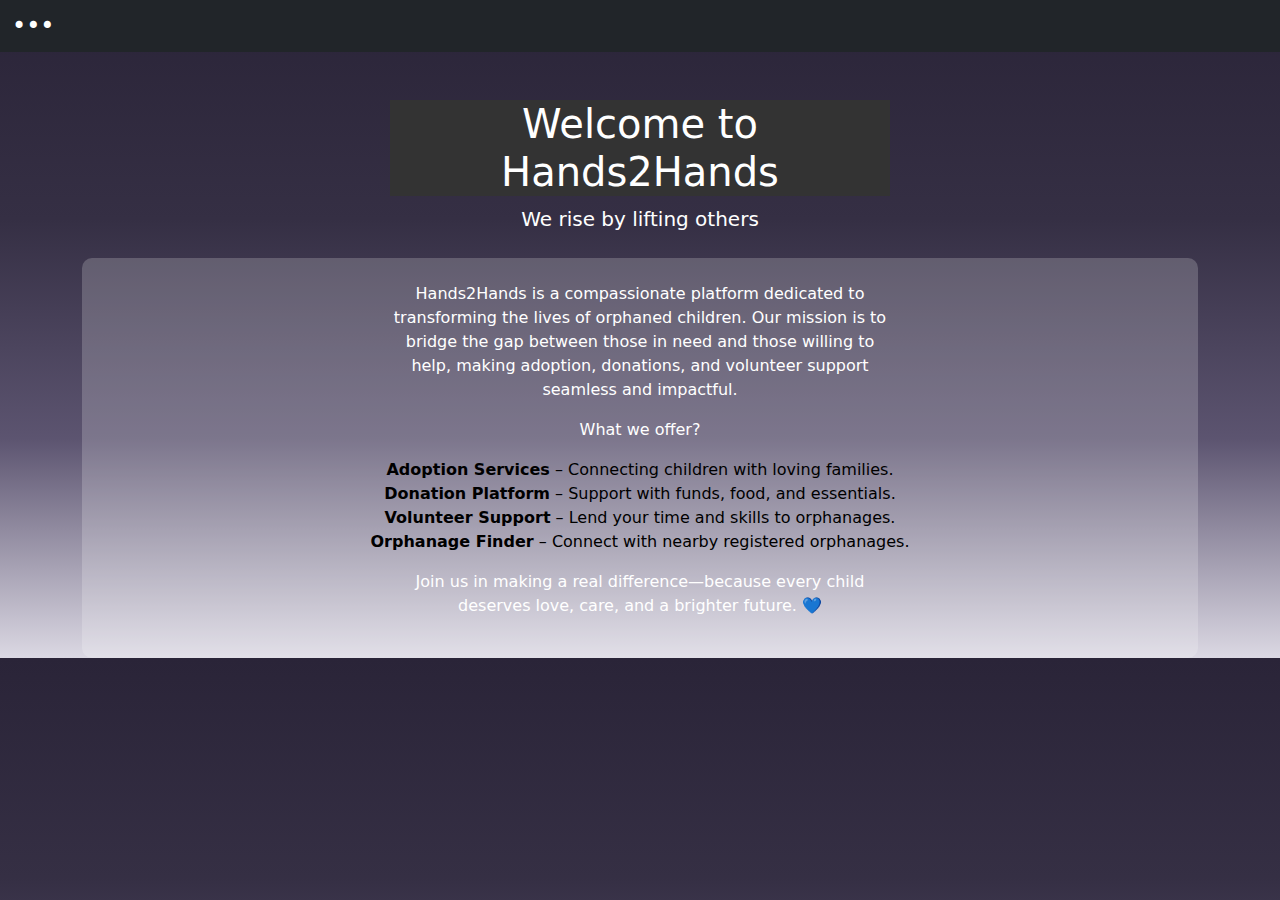
<file: index.html>
<!DOCTYPE html>
<html lang="en">
<head>
    <meta charset="UTF-8" />
    <meta name="viewport" content="width=device-width, initial-scale=1.0" />
    <title>Hands2Hands - Home</title>
    <link rel="stylesheet" href="https://cdn.jsdelivr.net/npm/bootstrap@5.3.0/dist/css/bootstrap.min.css" />
    <style>
            body {
    background: linear-gradient(to bottom, #2A2438, #352F44, #5C5470, #DBD8E3);
}

        }

        h1, p, .description-box, .btn-lg {
            opacity: 0;
            transform: translateY(50px);
            transition: opacity 1s ease-out, transform 1s ease-out;
        }

        .show {
            opacity: 1 !important;
            transform: translateY(0) !important;
        }

        h1, p {
            color: #ffffff;
            width: 500px;
        }

        .description-box {
            padding: 20px;
            background: rgba(255, 255, 255, 0.2);
            border-radius: 10px;
        }
        .btn-lg {
            background-color: #6A0572;
            color: #FFFFFF;
            border: none;
            padding: 12px 24px;
            font-size: 20px;
            border-radius: 8px;
            font-weight: bold;
            transition: all 0.3s ease;
        }

        .btn-lg:hover {
            background-color: #52034F;
        }

        
        .dropdown {
            position: relative;
            display: inline-block;
        }

        .dots {
            font-size: 24px;
            cursor: pointer;
            color: #ffffff;
        }

        .dropdown-content {
            display: none;
            position: absolute;
            background-color: #333;
            min-width: 160px;
            box-shadow: 0 8px 16px rgba(0,0,0,0.2);
            z-index: 1000;
            border-radius: 4px;
            overflow: hidden;
        }

        .dropdown-content div {
            padding: 12px 16px;
            color: #ffffff;
            cursor: pointer;
            transition: background-color 0.3s ease;
        }

        .dropdown-content div:hover {
            background-color: #52034F;
        }

        .dropdown.show .dropdown-content {
            display: block;
        }
    </style>
</head>
<body>

<!-- Navbar -->
<nav class="navbar navbar-expand-lg navbar-dark bg-dark">
    <div class="container-fluid">
        <div class="dropdown">
            <div class="dots" onclick="toggleDropdown()">&#8226;&#8226;&#8226;</div>
            <div class="dropdown-content" id="dropdownMenu">
                <div onclick="handleOption('login.html')">Login</div>
                <div onclick="handleOption('dashboard.html')">Dashboard</div>
                <div onclick="handleOption('children.html')">Children</div>
                <div onclick="handleOption('donat.html')">Donations</div>
                <div onclick="handleOption('adopt.html')">Adoption</div>
                <div onclick="handleOption('events.html')">Events</div>
                <div onclick="handleOption('report.html')">Report</div>
                <div onclick="handleOption('volunteer.html')">Volunteer</div>
                <div onclick="handleOption('contact.html')">Contact</div>
                
            </div>
        </div>
    </div>
</nav>

<!-- Main Content -->
<div class="container text-center">
    <center><h1 class="mt-5 animate" style="background-color: #333;">Welcome to Hands2Hands</h1>
    <p class="lead animate" style="color: white;"  >We rise by lifting others</p>

    <div class="description-box mt-4 p-4 animate">
        <p>
            Hands2Hands is a compassionate platform dedicated to transforming the lives of orphaned children. 
            Our mission is to bridge the gap between those in need and those willing to help, making adoption, 
            donations, and volunteer support seamless and impactful.
        </p>
        <ul class="list-unstyled">
            <p>What we offer?</p>
            <li style="color:#000000;"><strong>Adoption Services</strong> – Connecting children with loving families.</li>
            <li style="color:#000000"><strong>Donation Platform</strong> – Support with funds, food, and essentials.</li>
            <li style=color:#000000><strong>Volunteer Support</strong> – Lend your time and skills to orphanages.</li>
            <li style="color:#000000"><strong>Orphanage Finder</strong> – Connect with nearby registered orphanages.</li>
        </ul>
        <p>Join us in making a real difference—because every child deserves love, care, and a brighter future. 💙</p>
    </div>
</div>
</center>
<!-- Scripts -->
<script src="https://cdn.jsdelivr.net/npm/bootstrap@5.3.0/dist/js/bootstrap.bundle.min.js"></script>
<script>
    // Toggle dropdown menu
    function toggleDropdown() {
        const dropdown = document.querySelector('.dropdown');
        dropdown.classList.toggle('show');
    }

    // Handle dropdown options (navigate to different pages)
    function handleOption(page) {
        window.location.href = page;
    }

    // Close dropdown when clicking outside
    window.onclick = function(event) {
        if (!event.target.matches('.dots')) {
            const dropdown = document.querySelector('.dropdown');
            if (dropdown.classList.contains('show')) {
                dropdown.classList.remove('show');
            }
        }
    }

    // Reveal elements on scroll
    function revealOnScroll() {
        let elements = document.querySelectorAll('.animate');
        elements.forEach((element) => {
            let position = element.getBoundingClientRect().top;
            let windowHeight = window.innerHeight;

            if (position < windowHeight - 50) {
                element.classList.add('show');
            }
        });
    }

    window.addEventListener('scroll', revealOnScroll);
    window.addEventListener('load', revealOnScroll);
</script>

</body>
</html>
</file>
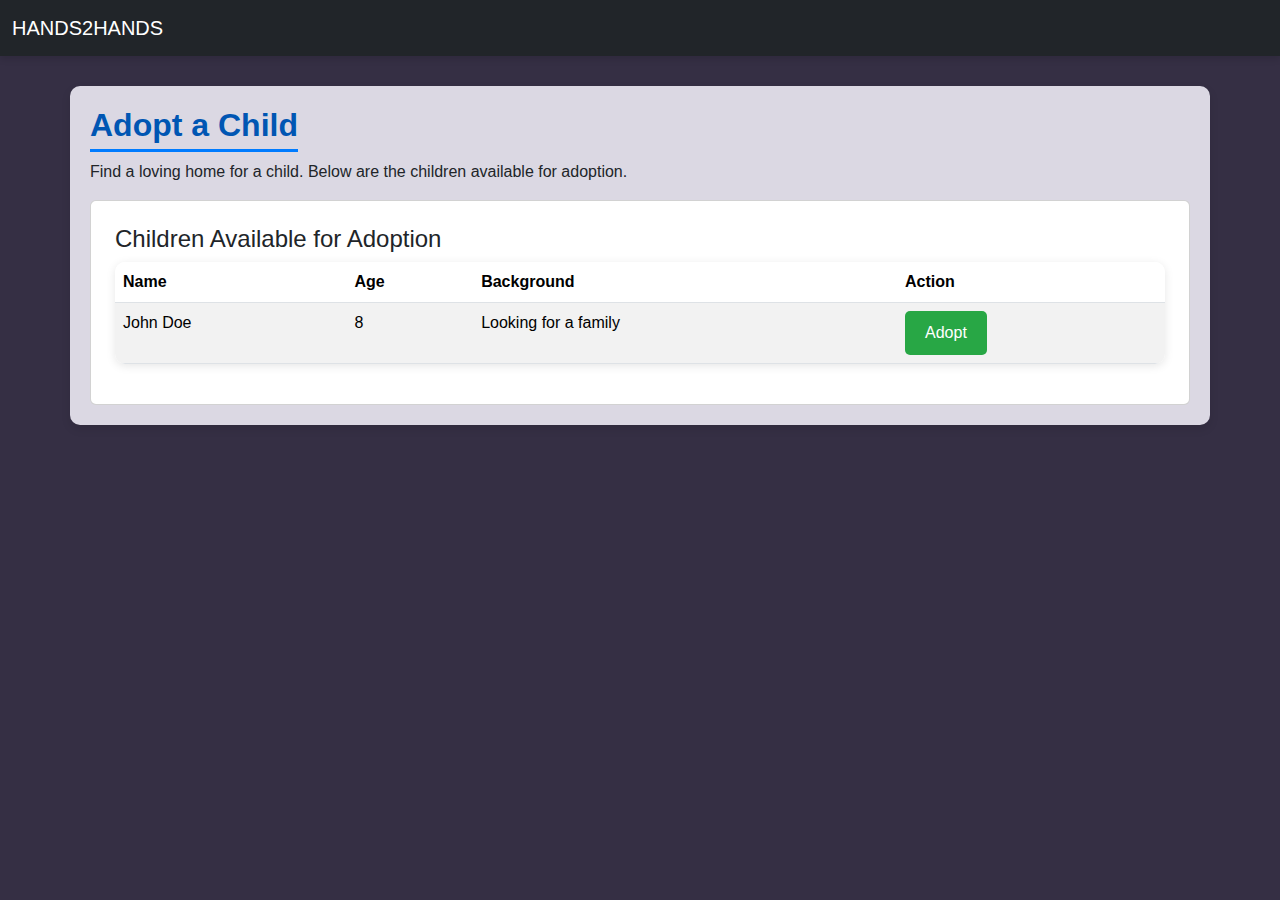
<file: adopt.html>
<!DOCTYPE html>
<html lang="en">
<head>
    <meta charset="UTF-8">
    <meta name="viewport" content="width=device-width, initial-scale=1.0">
    <title>Adoption - Orphanage Management</title>
    <link href="https://cdn.jsdelivr.net/npm/bootstrap@5.3.0/dist/css/bootstrap.min.css" rel="stylesheet">
    <style>
        body {
            background-color: #352f44;
            font-family: Arial, sans-serif;
        }
        .navbar {
            box-shadow: 0px 4px 6px rgba(0, 0, 0, 0.1);
        }
        .container {
            margin-top: 30px;
            background: #dbd8e3;
            padding: 20px;
            border-radius: 10px;
            box-shadow: 0px 4px 10px rgba(0, 0, 0, 0.1);
        }
        h2 {
            color: #0056b3;
            border-bottom: 3px solid #007bff;
            display: inline-block;
            padding-bottom: 5px;
            font-weight: bold;
        }
        .table {
            border-radius: 10px;
            overflow: hidden;
            box-shadow: 0 2px 10px rgba(0, 0, 0, 0.1);
        }
        .btn-success {
            background-color: #28a745;
            border: none;
            transition: 0.3s;
            padding: 10px 20px;
            font-size: 16px;
            border-radius: 5px;
        }
        .btn-success:hover {
            background-color: #1e7e34;
            transform: scale(1.05);
        }
    </style>
</head>
<body>
    <nav class="navbar navbar-expand-lg navbar-dark bg-dark">
        <div class="container-fluid">
            <a class="navbar-brand" href="main.html">HANDS2HANDS</a>
        </div>
    </nav>

    <div class="container">
        <h2>Adopt a Child</h2>
        <p>Find a loving home for a child. Below are the children available for adoption.</p>

        <div class="card p-4">
            <h4>Children Available for Adoption</h4>
            <table class="table table-striped">
                <thead>
                    <tr>
                        <th>Name</th>
                        <th>Age</th>
                        <th>Background</th>
                        <th>Action</th>
                    </tr>
                </thead>
                <tbody>
                    <tr>
                        <td>John Doe</td>
                        <td>8</td>
                        <td>Looking for a family</td>
                        <td><button class="btn btn-success">Adopt</button></td>
                    </tr>
                </tbody>
            </table>
        </div>
    </div>

    <script src="https://cdn.jsdelivr.net/npm/bootstrap@5.3.0/dist/js/bootstrap.bundle.min.js"></script>
</body>
</html>
</file>
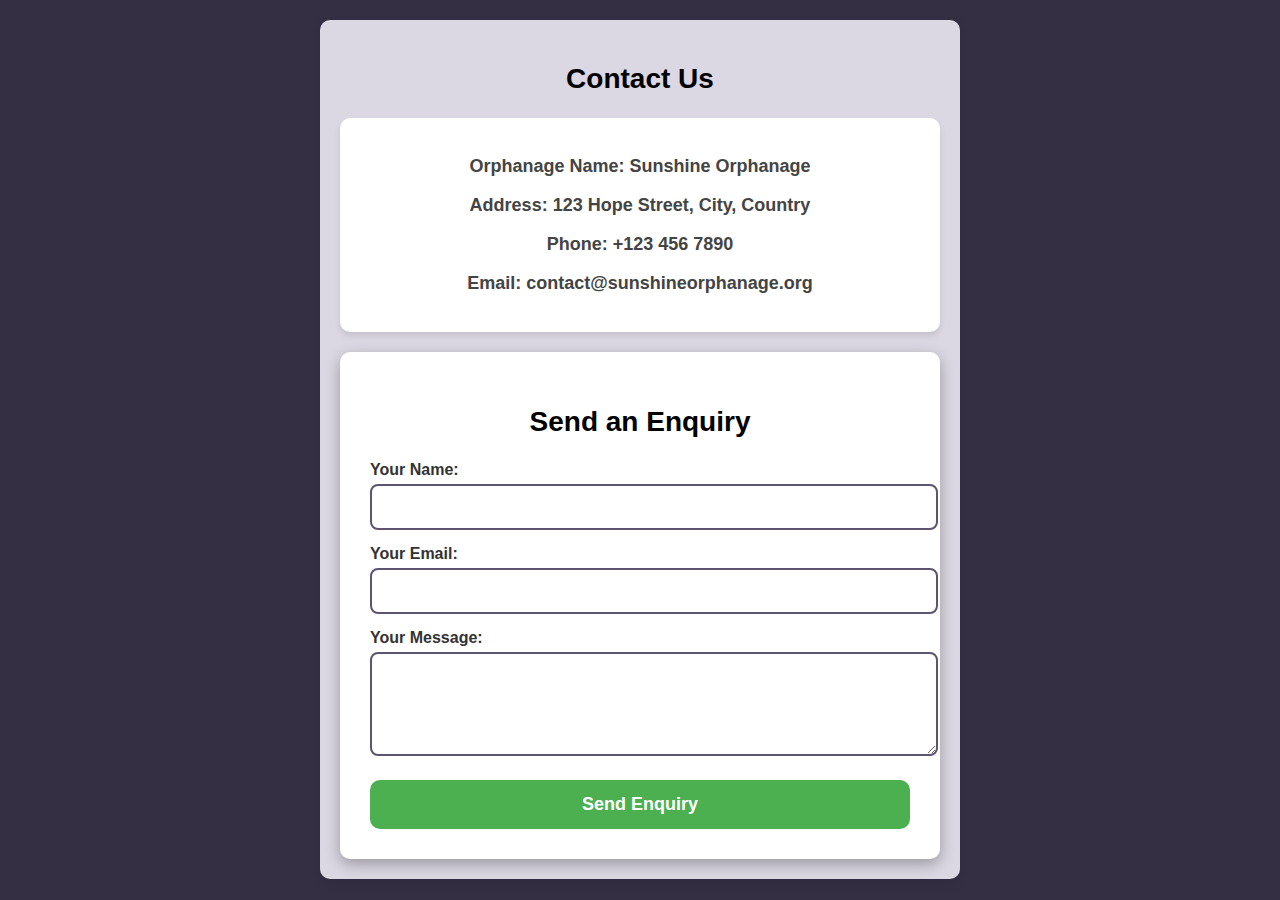
<file: contact.html>
<!DOCTYPE html>
<html lang="en">
<head>
    <meta charset="UTF-8">
    <meta name="viewport" content="width=device-width, initial-scale=1.0">
    <title>Contact Page - Orphanage Management System</title>
    <style>
        body {
            font-family: 'Arial', sans-serif;
            background-color: #352F44;
            color: #333;
            margin: 0;
            padding: 0;
        }
        .container {
            width: 90%;
            max-width: 600px;
            margin: 20px auto;
            padding: 20px;
            background: #dbd8e3;
            border-radius: 10px;
            box-shadow: 0 4px 10px rgba(0, 0, 0, 0.1);
        }
        h2 {
            text-align: center;
            color: black;
            font-size: 28px;
            font-weight: bold;
        }
        .contact-details {
            background: #fff;
            padding: 20px;
            border-radius: 10px;
            box-shadow: 0 4px 6px rgba(0, 0, 0, 0.1);
            text-align: center;
        }
        .contact-details p {
            font-size: 18px;
            color: #444;
            font-weight: bold;
        }
        .contact-form {
            background: #fff;
            padding: 30px;
            margin-top: 20px;
            border-radius: 10px;
            box-shadow: 0px 5px 15px rgba(0, 0, 0, 0.3);
        }
        .contact-form label {
            color: #333;
            font-size: 16px;
            display: block;
            margin-top: 15px;
            font-weight: bold;
        }
        .contact-form input, .contact-form textarea {
            width: 100%;
            padding: 12px;
            margin-top: 5px;
            border-radius: 8px;
            border: 2px solid #5c5470;
            font-size: 16px;
            transition: 0.3s;
        }
        .contact-form input:focus, .contact-form textarea:focus {
            border-color: #4caf50;
            outline: none;
            box-shadow: 0 0 8px rgba(76, 175, 80, 0.5);
        }
        .contact-form button {
            width: 100%;
            padding: 14px;
            background: #4caf50;
            color: white;
            border: none;
            border-radius: 10px;
            font-size: 18px;
            cursor: pointer;
            font-weight: bold;
            margin-top: 20px;
            transition: 0.3s;
        }
        .contact-form button:hover {
            background: #ff3b3b;
            transform: scale(1.05);
        }
    </style>
</head>
<body>
    <div class="container">
        <h2>Contact Us</h2>
        <div class="contact-details">
            <p><strong>Orphanage Name:</strong> Sunshine Orphanage</p>
            <p><strong>Address:</strong> 123 Hope Street, City, Country</p>
            <p><strong>Phone:</strong> +123 456 7890</p>
            <p><strong>Email:</strong> contact@sunshineorphanage.org</p>
        </div>
        
        <div class="contact-form">
            <h2>Send an Enquiry</h2>
            <form>
                <label for="name">Your Name:</label>
                <input type="text" id="name" name="name" required>
                
                <label for="email">Your Email:</label>
                <input type="email" id="email" name="email" required>
                
                <label for="message">Your Message:</label>
                <textarea id="message" name="message" rows="4" required></textarea>
                
                <button type="submit">Send Enquiry</button>
            </form>
        </div>
    </div>
</body>
</html>
</file>
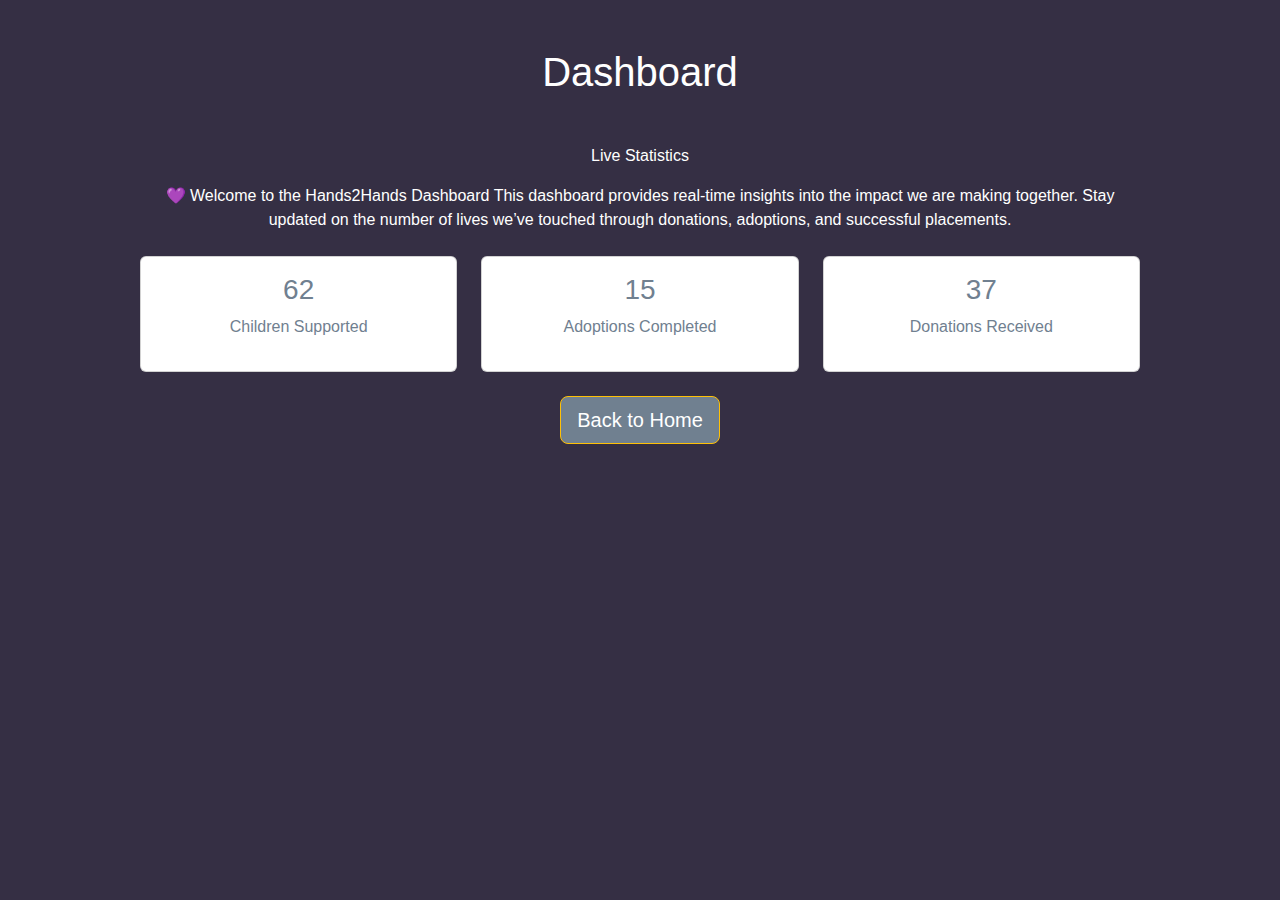
<file: dashboard.html>
<!DOCTYPE html>
<html lang="en">
<head>
    <meta charset="UTF-8">
    <meta name="viewport" content="width=device-width, initial-scale=1.0">
    <title>Hands2Hands - Dashboard</title>
    <link rel="stylesheet" href="https://cdn.jsdelivr.net/npm/bootstrap@5.3.0/dist/css/bootstrap.min.css">
    <link rel="stylesheet" href="homestyle.css">
    <script src="https://cdnjs.cloudflare.com/ajax/libs/jquery/3.6.0/jquery.min.js"></script>
</head>
<body>
    <style>
    body {
        background-color: #352F44;
        background-repeat: no-repeat;
        background-attachment: fixed;
        background-size: cover;

    }
    </style>
    
    <div class="container text-center text-light">
        <h1 class="mt-5" style="color: white">Dashboard</h1>
        <p class="mt-5" style="color: white">Live Statistics</p>
        <p style="color: white;">💜 Welcome to the Hands2Hands Dashboard

            This dashboard provides real-time insights into the impact we are making together. Stay updated on the number of lives we’ve touched through donations, adoptions, and successful placements.</p>
        <div class="row mt-4">
            <div class="col-md-4">
                <div class="card card-custom">
                    <div class="card-body">
                        <h3 class="count" data-count="500" style="color: slategray">0</h3>
                        <p style="color: slategray">Children Supported</p>
                    </div>
                </div>
            </div>
            <div class="col-md-4">
                <div class="card card-custom">
                    <div class="card-body">
                        <h3 class="count" data-count="120" style="color: slategray">0</h3>
                        <p style="color: slategray">Adoptions Completed</p>
                    </div>
                </div>
            </div>
            <div class="col-md-4">
                <div class="card card-custom">
                    <div class="card-body">
                        <h3 class="count" data-count="300" style="color: slategray">0</h3>
                        <p style="color: slategray">Donations Received</p>
                    </div>
                </div>
            </div>
        </div>

        <a href="index.html" class="btn btn-warning btn-lg mt-4" style="background-color: slategray; color: #FFFFFF">Back to Home</a>
    </div>

    <script>
        $(document).ready(function () {
            $('.count').each(function () {
                $(this).prop('Counter', 0).animate({
                    Counter: $(this).data('count')
                }, {
                    duration: 3000,
                    easing: 'swing',
                    step: function (now) {
                        $(this).text(Math.ceil(now));
                    }
                });
            });
        });
    </script>
</body>
</html>
</file>
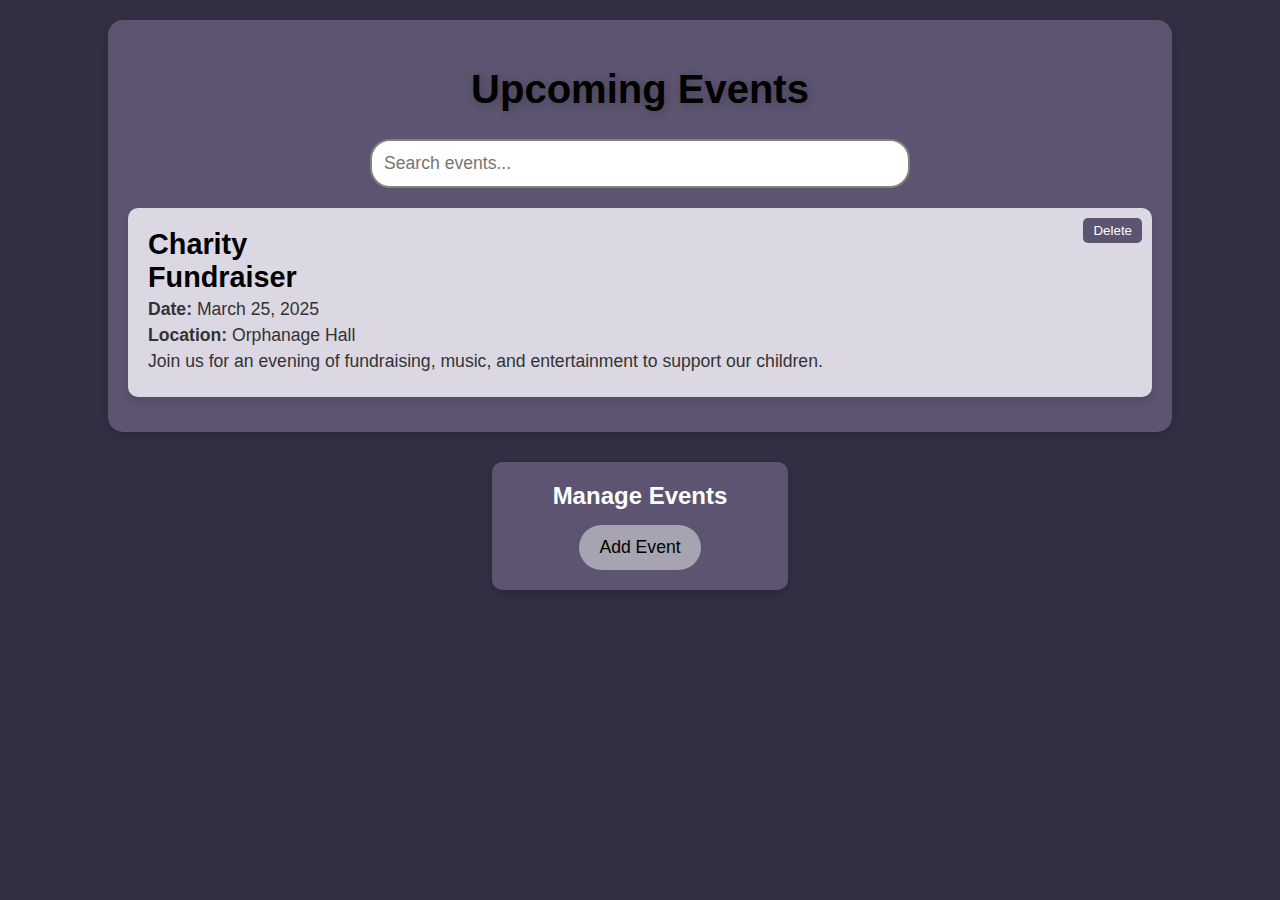
<file: events.html>
<!DOCTYPE html>
<html lang="en">
<head>
    <meta charset="UTF-8">
    <meta name="viewport" content="width=device-width, initial-scale=1.0">
    <title>Events - Orphanage Management System</title>
    
    <style>
        
        
        body {
            font-family: 'Poppins', sans-serif;
            margin: 0;
            padding: 0;
            background: #f5f5f5;
            color: white;
            background-color: #352f44;
        }
        .container {
            width: 80%;
            margin: 20px auto;
            padding: 20px;
            background: #5c5470;
            box-shadow: 0 4px 15px rgba(0, 0, 0, 0.2);
            border-radius: 15px;
            color: #333;
        }
        h1 {
            text-align: center;
            font-size: 2.5em;
            color: black;
            text-shadow: 2px 2px 10px rgba(0, 0, 0, 0.2);
        }
        .search-box {
            text-align: center;
            margin-bottom: 20px;
        }
        .search-box input {
            width: 50%;
            padding: 12px;
            border: 2px solid #85827c;
            border-radius: 20px;
            font-size: 1.1em;
            transition: 0.3s;
        }
        .search-box input:focus {
            border-color: #dbd8e3;
            outline: none;
        }
        .event {
            padding: 20px;
            margin: 15px 0;
            background: #dbd8e3;
            border-radius: 10px;
            box-shadow: 0 4px 8px rgba(0, 0, 0, 0.1);
            transition: transform 0.3s;
            position: relative;
        }
        .event:hover {
            transform: scale(1.03);
        }
        .event h2 {
            margin: 0;
            color: black;
            font-size: 1.8em;
            padding: auto;
            width: 100px;
        }
        .event p {
            margin: 5px 0;
            font-size: 1.1em;
        }
        .delete-btn {
            position: absolute;
            top: 10px;
            right: 10px;
            background: #5c5470;
            color: white;
            border: none;
            padding: 5px 10px;
            border-radius: 5px;
            cursor: pointer;
            transition: background 0.3s;
        }
        .delete-btn:hover {
            background: #c0392b;
        }
        .update-section {
            text-align: center;
            margin-top: 30px;
            padding: 20px;
            background: #5c5470;
            color: white;
            border-radius: 10px;
            box-shadow: 0 4px 10px #00000033;
            max-height: 200px;
            width: 20%; 
            margin-left: auto;
            margin-right: auto;
        }
        .update-section h2 {
            margin: 0 0 15px;
            text-align: center;
            
        }
        .update-btn {
            display: inline-block;
            padding: 12px 20px;
            background-color: #a7a4b1;
            color: black;
            border: none;
            border-radius: 25px;
            cursor: pointer;
            font-size: 1.1em;
            transition: background 0.3s, transform 0.2s;
        }
        .update-btn:hover {
            background-color: #cd6e57;
            transform: scale(1.1);
        }
    </style>
    <script>
        function searchEvents() {
            let input = document.getElementById('searchInput').value.toLowerCase();
            let events = document.getElementsByClassName('event');
            
            for (let i = 0; i < events.length; i++) {
                let title = events[i].getElementsByTagName('h2')[0].innerText.toLowerCase();
                if (title.includes(input)) {
                    events[i].style.display = "block";
                } else {
                    events[i].style.display = "none";
                }
            }
        }
        
        function addEvent() {
            let eventName = prompt("Enter event name:");
            let eventDate = prompt("Enter event date:");
            let eventLocation = prompt("Enter event location:");
            let eventDetails = prompt("Enter event details:");
            
            if (eventName && eventDate && eventLocation && eventDetails) {
                let eventContainer = document.createElement("div");
                eventContainer.classList.add("event");
                eventContainer.innerHTML = `
                    <h2>${eventName}</h2>
                    <p><strong>Date:</strong> ${eventDate}</p>
                    <p><strong>Location:</strong> ${eventLocation}</p>
                    <p>${eventDetails}</p>
                    <button class="delete-btn" onclick="deleteEvent(this)">Delete</button>
                `;
                document.getElementById("events-list").appendChild(eventContainer);
                alert("New event added successfully!");
            }
        }
        
        function deleteEvent(button) {
            if (confirm("Are you sure you want to delete this event?")) {
                button.parentElement.remove();
            }
        }
    </script>
</head>
<body>
    <div class="container">
        <h1>Upcoming Events</h1>
        
        <div class="search-box">
            <input type="text" id="searchInput" onkeyup="searchEvents()" placeholder="Search events...">
        </div>
        
        <div id="events-list">
            <div class="event">
                <h2>Charity Fundraiser</h2>
                <p><strong>Date:</strong> March 25, 2025</p>
                <p><strong>Location:</strong> Orphanage Hall</p>
                <p>Join us for an evening of fundraising, music, and entertainment to support our children.</p>
                <button class="delete-btn" onclick="deleteEvent(this)">Delete</button>
            </div>
        </div>
    </div>

    <div class="update-section">
        <h2>Manage Events</h2>
        <button class="update-btn" onclick="addEvent()">Add Event</button>
    </div>
</body>
</html>
</file>
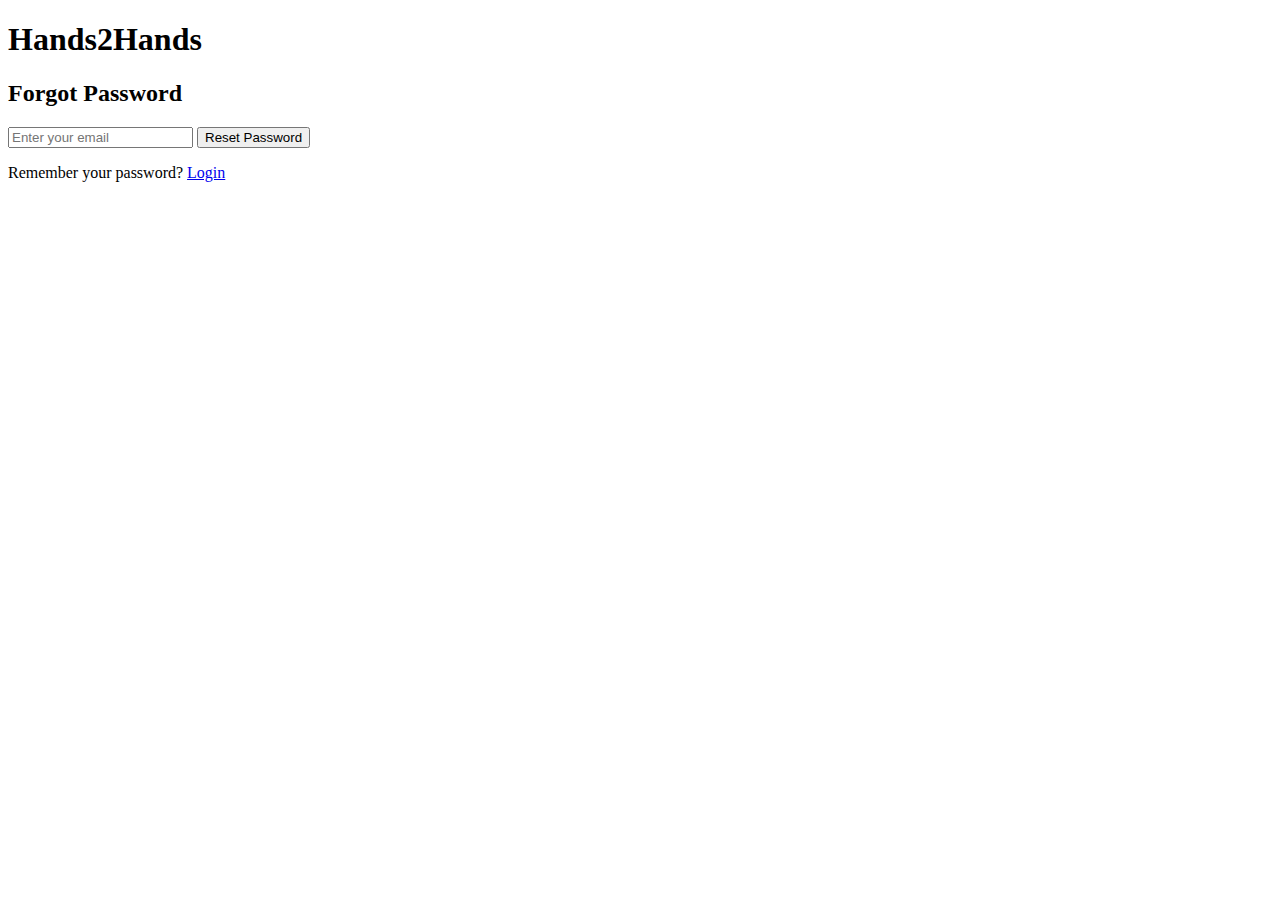
<file: forgotpass.html>
<!DOCTYPE html>
<html lang="en">
<head>
  <meta charset="UTF-8" />
  <meta name="viewport" content="width=device-width, initial-scale=1.0" />
  <link rel="stylesheet" href="./login.css" />
  <title>Forgot Password</title>
</head>
<body>
  <header>
    <h1>Hands2Hands</h1>
  </header>
  
  <div class="container">
    <form id="forgotPasswordForm">
      <h2>Forgot Password</h2>
      <input type="email" id="email" placeholder="Enter your email" required />
      <button type="submit">Reset Password</button>
      <p>
        Remember your password? <a href="login.html">Login</a>
      </p>
    </form>
  </div>

  <script src="script.js"></script>
</body>
</html>
</file>
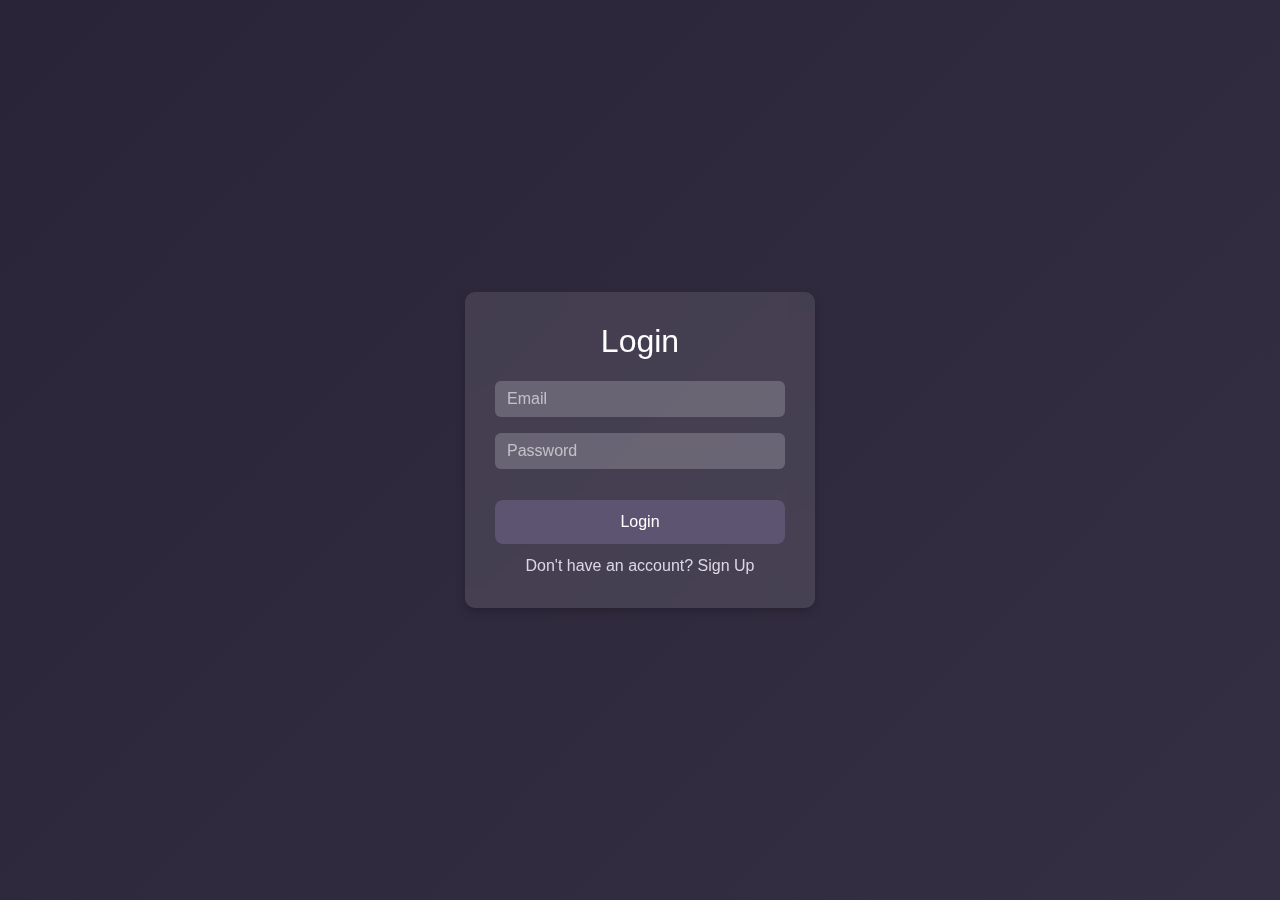
<file: login.html>
<!DOCTYPE html>
<html lang="en">
<head>
    <meta charset="UTF-8">
    <meta name="viewport" content="width=device-width, initial-scale=1.0">
    <title>Login & Signup</title>
    <link rel="stylesheet" href="https://cdn.jsdelivr.net/npm/bootstrap@5.3.0/dist/css/bootstrap.min.css">
    <style>
        body {
            background: linear-gradient(135deg, #2A2438, #352F44);
            height: 100vh;
            display: flex;
            justify-content: center;
            align-items: center;
            color: #fff;
            font-family: Arial, sans-serif;
        }

        .container {
            background: rgba(255, 255, 255, 0.1);
            padding: 30px;
            border-radius: 10px;
            backdrop-filter: blur(10px);
            text-align: center;
            box-shadow: 0 4px 10px rgba(0, 0, 0, 0.2);
            width: 350px;
        }

        h2 {
            margin-bottom: 20px;
        }

        .form-control {
            background: rgba(255, 255, 255, 0.2);
            border: none;
            color: #fff;
        }

        .form-control::placeholder {
            color: rgba(255, 255, 255, 0.6);
        }

        .btn-login {
            background: #5C5470;
            border: none;
            color: #fff;
            padding: 10px;
            width: 100%;
            margin-top: 15px;
            border-radius: 8px;
            transition: 0.3s;
        }

        .btn-login:hover {
            background: #DBD8E3;
            color: #352F44;
        }

        .toggle-link {
            color: #DBD8E3;
            cursor: pointer;
            margin-top: 10px;
            display: block;
            transition: color 0.3s;
        }

        .toggle-link:hover {
            color: #ffffff;
        }

        .hidden {
            display: none;
        }
    </style>
</head>
<body>
    <div class="container">
        <h2 id="formTitle">Login</h2>
        <form id="loginForm">
            <input type="email" class="form-control mb-3" placeholder="Email" required>
            <input type="password" class="form-control mb-3" placeholder="Password" required>
            <button type="submit" class="btn btn-login">Login</button>
        </form>
        
        <form id="signupForm" class="hidden">
            <input type="text" class="form-control mb-3" placeholder="Full Name" required>
            <input type="email" class="form-control mb-3" placeholder="Email" required>
            <input type="password" class="form-control mb-3" placeholder="Password" required>
            <button type="submit" class="btn btn-login">Sign Up</button>
        </form>
        
        <span class="toggle-link" onclick="toggleForm()">Don't have an account? Sign Up</span>
    </div>
    
    <script>
        function toggleForm() {
            const loginForm = document.getElementById('loginForm');
            const signupForm = document.getElementById('signupForm');
            const formTitle = document.getElementById('formTitle');
            const toggleLink = document.querySelector('.toggle-link');

            if (loginForm.classList.contains('hidden')) {
                loginForm.classList.remove('hidden');
                signupForm.classList.add('hidden');
                formTitle.innerText = 'Login';
                toggleLink.innerText = "Don't have an account? Sign Up";
            } else {
                loginForm.classList.add('hidden');
                signupForm.classList.remove('hidden');
                formTitle.innerText = 'Sign Up';
                toggleLink.innerText = "Already have an account? Login";
            }
        }
    </script>
</body>
</html>
</file>
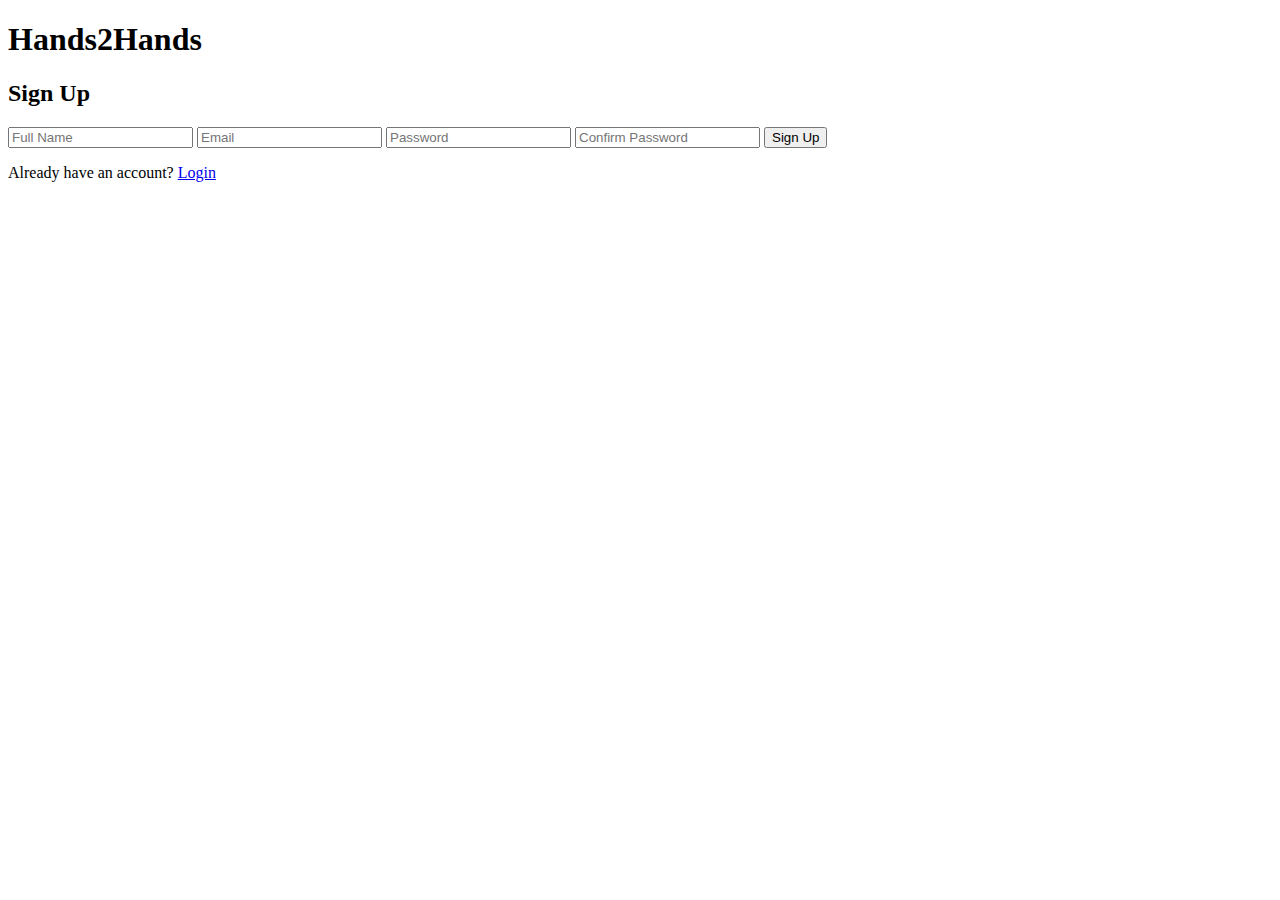
<file: signup.html>
<!DOCTYPE html>
<html lang="en">
<head>
  <meta charset="UTF-8" />
  <meta name="viewport" content="width=device-width, initial-scale=1.0" />
  <link rel="stylesheet" href="./login.css" />
  <title>Sign Up</title>
</head>
<body>
  <header>
    <h1>Hands2Hands</h1>
  </header>
  
  <div class="container">
    <form id="signupForm">
      <h2>Sign Up</h2>
      <input type="text" id="name" placeholder="Full Name" required />
      <input type="email" id="email" placeholder="Email" required />
      <input type="password" id="password" placeholder="Password" required />
      <input type="password" id="confirmPassword" placeholder="Confirm Password" required />
      <button type="submit">Sign Up</button>
      <p>
        Already have an account? <a href="login.html">Login</a>
      </p>
    </form>
  </div>

  <script src="script.js"></script>
</body>
</html>
</file>
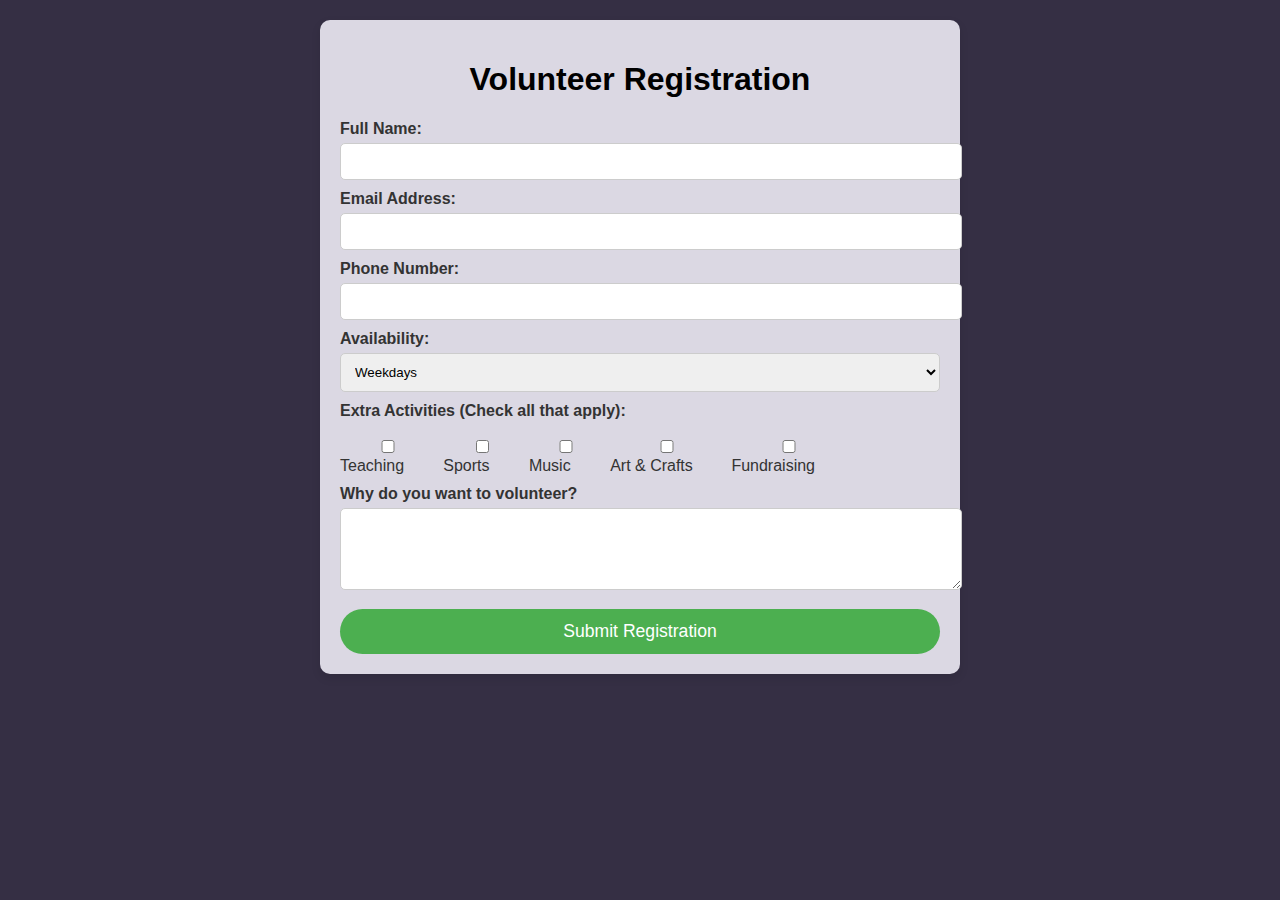
<file: volunteer.html>
<!DOCTYPE html>
<html lang="en">
<head>
    <meta charset="UTF-8">
    <meta name="viewport" content="width=device-width, initial-scale=1.0">
    <title>Volunteer Registration</title>
    <style>
        body {
            font-family: 'Arial', sans-serif;
            background-color: #f0f0f5;
            color: #333;
            margin: 0;
            padding: 0;
            background-color: #352F44;
        }
        .container {
            width: 90%;
            max-width: 600px;
            margin: 20px auto;
            padding: 20px;
            background: #dbd8e3;
            border-radius: 10px;
            box-shadow: 0 4px 10px rgba(0, 0, 0, 0.1);
        }
        h1 {
            text-align: center;
            color: black;
        }
        label {
            font-weight: bold;
            display: block;
            margin-top: 10px;
        }
        input, select, textarea {
            width: 100%;
            padding: 10px;
            margin-top: 5px;
            border: 1px solid #ccc;
            border-radius: 5px;
        }
        .checkbox-group {
            display: flex;
            flex-wrap: wrap;
            margin-top: 5px;
        }
        .checkbox-group label {
            margin-right: 15px;
            font-weight: normal;
        }
        .btn {
            display: block;
            width: 100%;
            padding: 12px;
            background-color: #4caf50;
            color: white;
            border: none;
            border-radius: 25px;
            cursor: pointer;
            font-size: 1.1em;
            transition: background 0.3s, transform 0.2s;
            margin-top: 15px;
        }
        .btn:hover {
            background-color: #ff3b3b;
            transform: scale(1.05);
        }
    </style>
</head>
<body>

    <div class="container">
        <h1>Volunteer Registration</h1>
        <form id="volunteerForm">
            <label for="name">Full Name:</label>
            <input type="text" id="name" name="name" required>

            <label for="email">Email Address:</label>
            <input type="email" id="email" name="email" required>

            <label for="phone">Phone Number:</label>
            <input type="tel" id="phone" name="phone" required>

            <label for="availability">Availability:</label>
            <select id="availability" name="availability">
                <option value="Weekdays">Weekdays</option>
                <option value="Weekends">Weekends</option>
                <option value="Anytime">Anytime</option>
            </select>

            <label>Extra Activities (Check all that apply):</label>
            <div class="checkbox-group">
                <label><input type="checkbox" name="activities" value="Teaching"> Teaching</label>
                <label><input type="checkbox" name="activities" value="Sports"> Sports</label>
                <label><input type="checkbox" name="activities" value="Music"> Music</label>
                <label><input type="checkbox" name="activities" value="Art & Crafts"> Art & Crafts</label>
                <label><input type="checkbox" name="activities" value="Fundraising"> Fundraising</label>
            </div>

            <label for="message">Why do you want to volunteer?</label>
            <textarea id="message" name="message" rows="4" required></textarea>

            <button type="submit" class="btn">Submit Registration</button>
        </form>
    </div>

    <script>
        document.getElementById("volunteerForm").addEventListener("submit", function(event) {
            event.preventDefault();
            alert("Thank you for registering as a volunteer!");
            document.getElementById("volunteerForm").reset();
        });
    </script>

</body>
</html>
</file>
<file: homestyle.css>
body {
    font-family: Arial, sans-serif;
    margin: 0;
    padding: 0;
    background-color: #f9f9f9;
}

.container {
    width: 80%;
    margin: 10px auto;
}

h1, h3 {
    color: #333;
}

a {
    color: #007bff;
    text-decoration: none;
}

a:hover {
    text-decoration: underline;
}

/* Contact Form Styling */
.contact-form input, 
.contact-form textarea, 
.contact-form button {
    width: 100%;
    padding: 10px;
    margin-bottom: 10px;
    border: 1px solid #ddd;
    border-radius: 5px;
}

.contact-form button {
    background-color: #28a745;
    color: #fff;
    cursor: pointer;
}

.contact-form button:hover {
    background-color: #218838;
}

/* Table Styling */
table {
    width: 100%;
    border-collapse: collapse;
    margin-top: 20px;
}

table th, table td {
    padding: 12px;
    border: 1px solid #ddd;
    text-align: left;
}

table th {
    background-color: #007bff;
    color: #fff;
}

/* Event Styling */
.event-item {
    padding: 15px;
    border: 1px solid #ddd;
    margin-bottom: 15px;
    border-radius: 5px;
    background-color: #f8f8f8;
}

.event-item h3 {
    color: #007bff;
}
</file>
<file: login.css>

</file>
